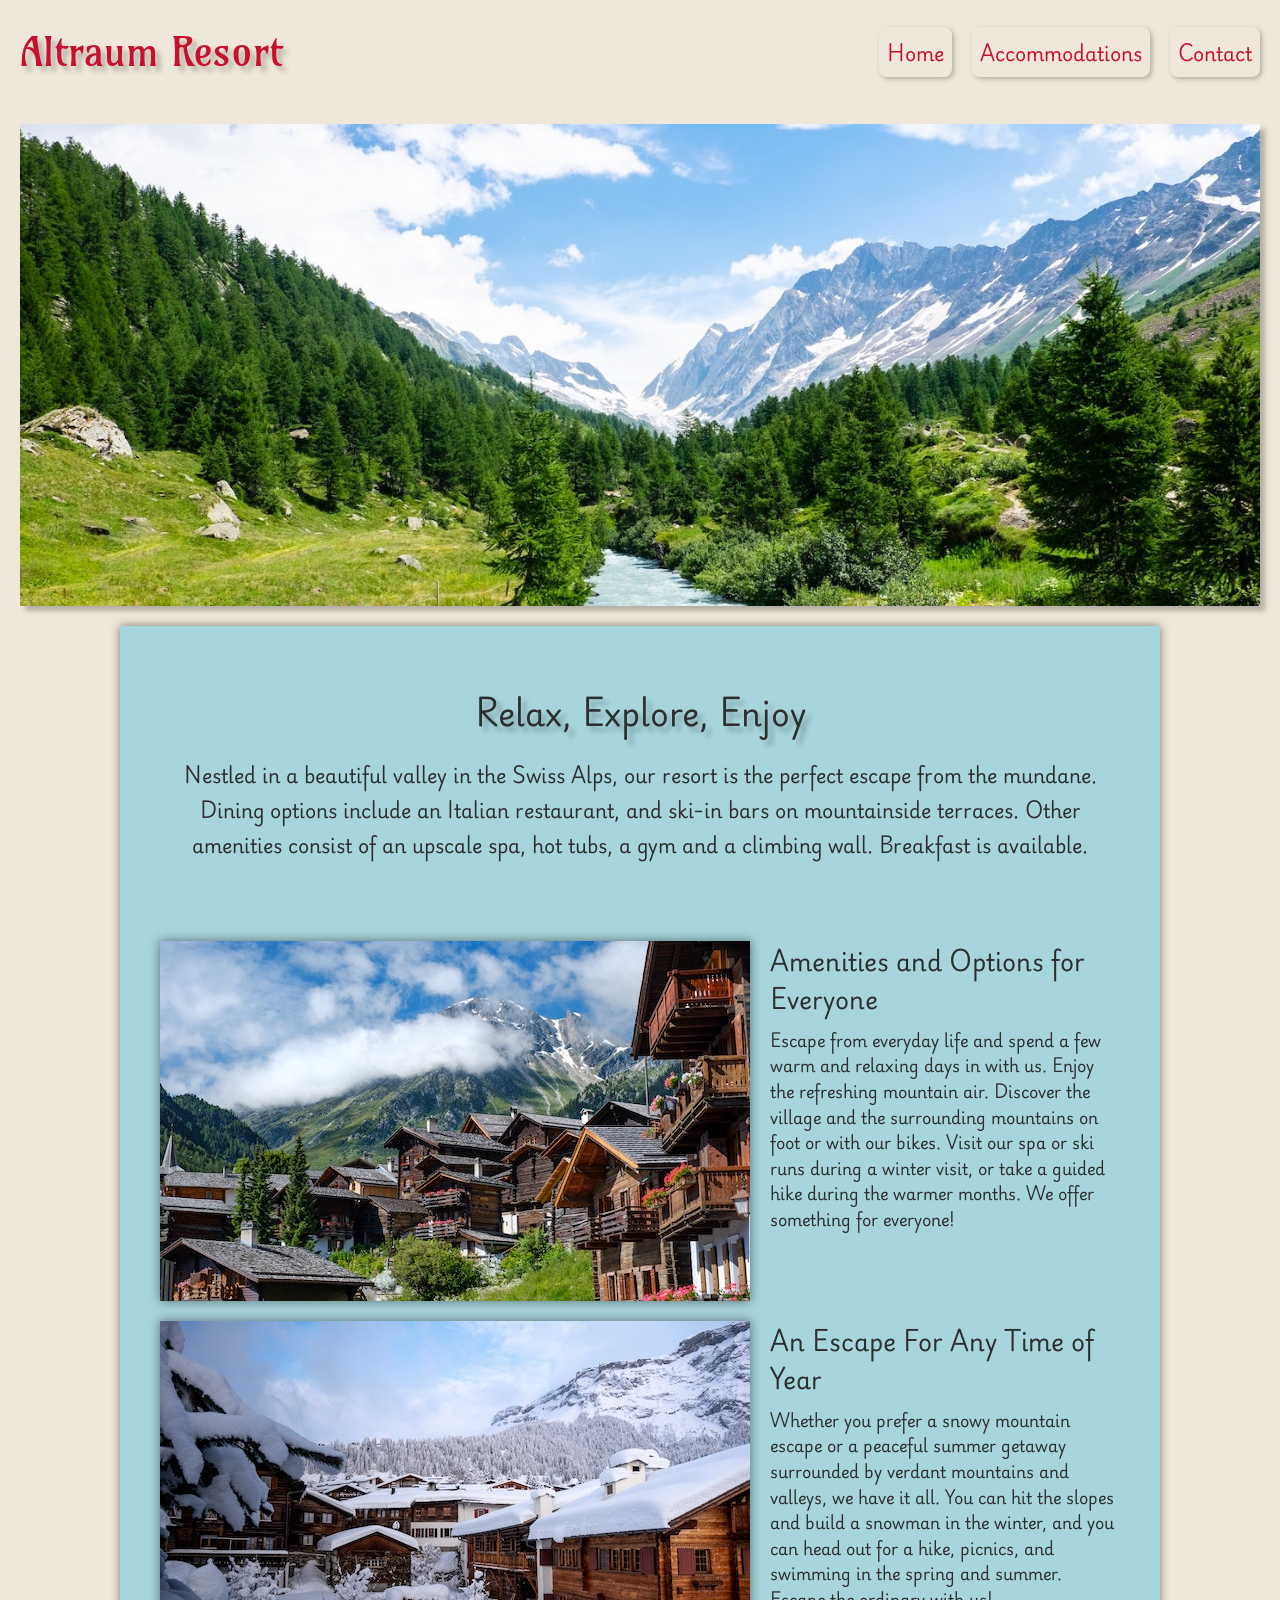
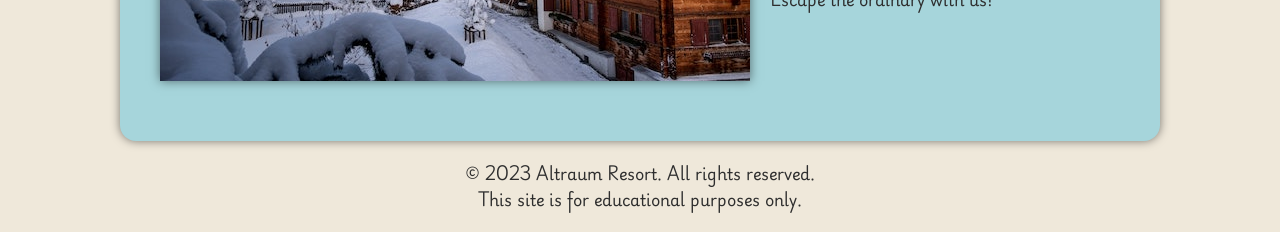
<file: index.html>
<!DOCTYPE html>
<html lang="en">

<head>
  <meta charset="UTF-8">
  <meta name="viewport" content="width=device-width, initial-scale=1.0">
  <meta name="author" content="Brandon Perryman">
  <meta name="description" content="Altraum Resort - Final Project for GIT215 using Design Option 2">
  <title>Altraum Resort</title>
  <link rel="preconnect" href="https://fonts.googleapis.com">
  <link rel="preconnect" href="https://fonts.gstatic.com" crossorigin>
  <link href="https://fonts.googleapis.com/css2?family=Amarante&family=Playwrite+DE+Grund:wght@100..400&display=swap" rel="stylesheet">
  <link rel="stylesheet" href="styles.css">
  <link rel="icon" href="favicon.ico" type="image/x-icon">
</head>

<body>
  <header>
    <div>
      <h1>Altraum Resort</h1>
      <nav>
        <ul>
          <li><a href="index.html">Home</a></li>
          <li><a href="accommodations.html">Accommodations</a></li>
          <li><a href="contact.html">Contact</a></li>
        </ul>
      </nav>
    </div>
      <div class="hero-image">
        <img src="images/swiss-valley.jpg" alt="A picturesque view of the mountains from a Swiss valley" class="hero-img">
      </div>
  </header>

  <main>


    <section class="intro">
      <h2>Relax, Explore, Enjoy</h2>
      <p>Nestled in a beautiful valley in the Swiss Alps, our resort is the perfect escape from the mundane. Dining options include an Italian restaurant, and ski-in bars on mountainside terraces. Other amenities consist of an upscale spa, hot tubs, a gym and a climbing wall. Breakfast is available.
      </p>
    </section>

    <section class="features">
      <div class="feature">
        <div class="feature-image">
          <img src="images/swiss-chalet.jpg" alt="A picture of the mountains behind the resort, showing the chalets during the summer." class="feature-img">
        </div>
        <div class="feature-text">
          <h3>Amenities and Options for Everyone</h3>
          <p>Escape from everyday life and spend a few warm and relaxing days in with us. Enjoy the refreshing mountain air. Discover the village and the surrounding mountains on foot or with our bikes. Visit our spa or ski runs during a winter visit, or take a guided hike during the warmer months. We offer something for everyone!</p>
        </div>
      </div>
      <div class="feature">
        <div class="feature-image">
          <img src="images/snowy-chalet.jpg" alt="An image of the resort with snow covering the chalets and mountains during the winter." class="feature-img">
        </div>
        <div class="feature-text">
          <h3>An Escape For Any Time of Year</h3>
          <p>Whether you prefer a snowy mountain escape or a peaceful summer getaway surrounded by verdant mountains and valleys, we have it all. You can hit the slopes and build a snowman in the winter, and you can head out for a hike, picnics, and swimming in the spring and summer. Escape the ordinary with us!
          </p>
        </div>
      </div>
    </section>
  </main>

  <footer>
    <div class="footer-container">
      <p>&copy; 2023 Altraum Resort. All rights reserved.</p>
      <p>This site is for educational purposes only.</p>
    </div>
  </footer>
</body>

</html>
</file>
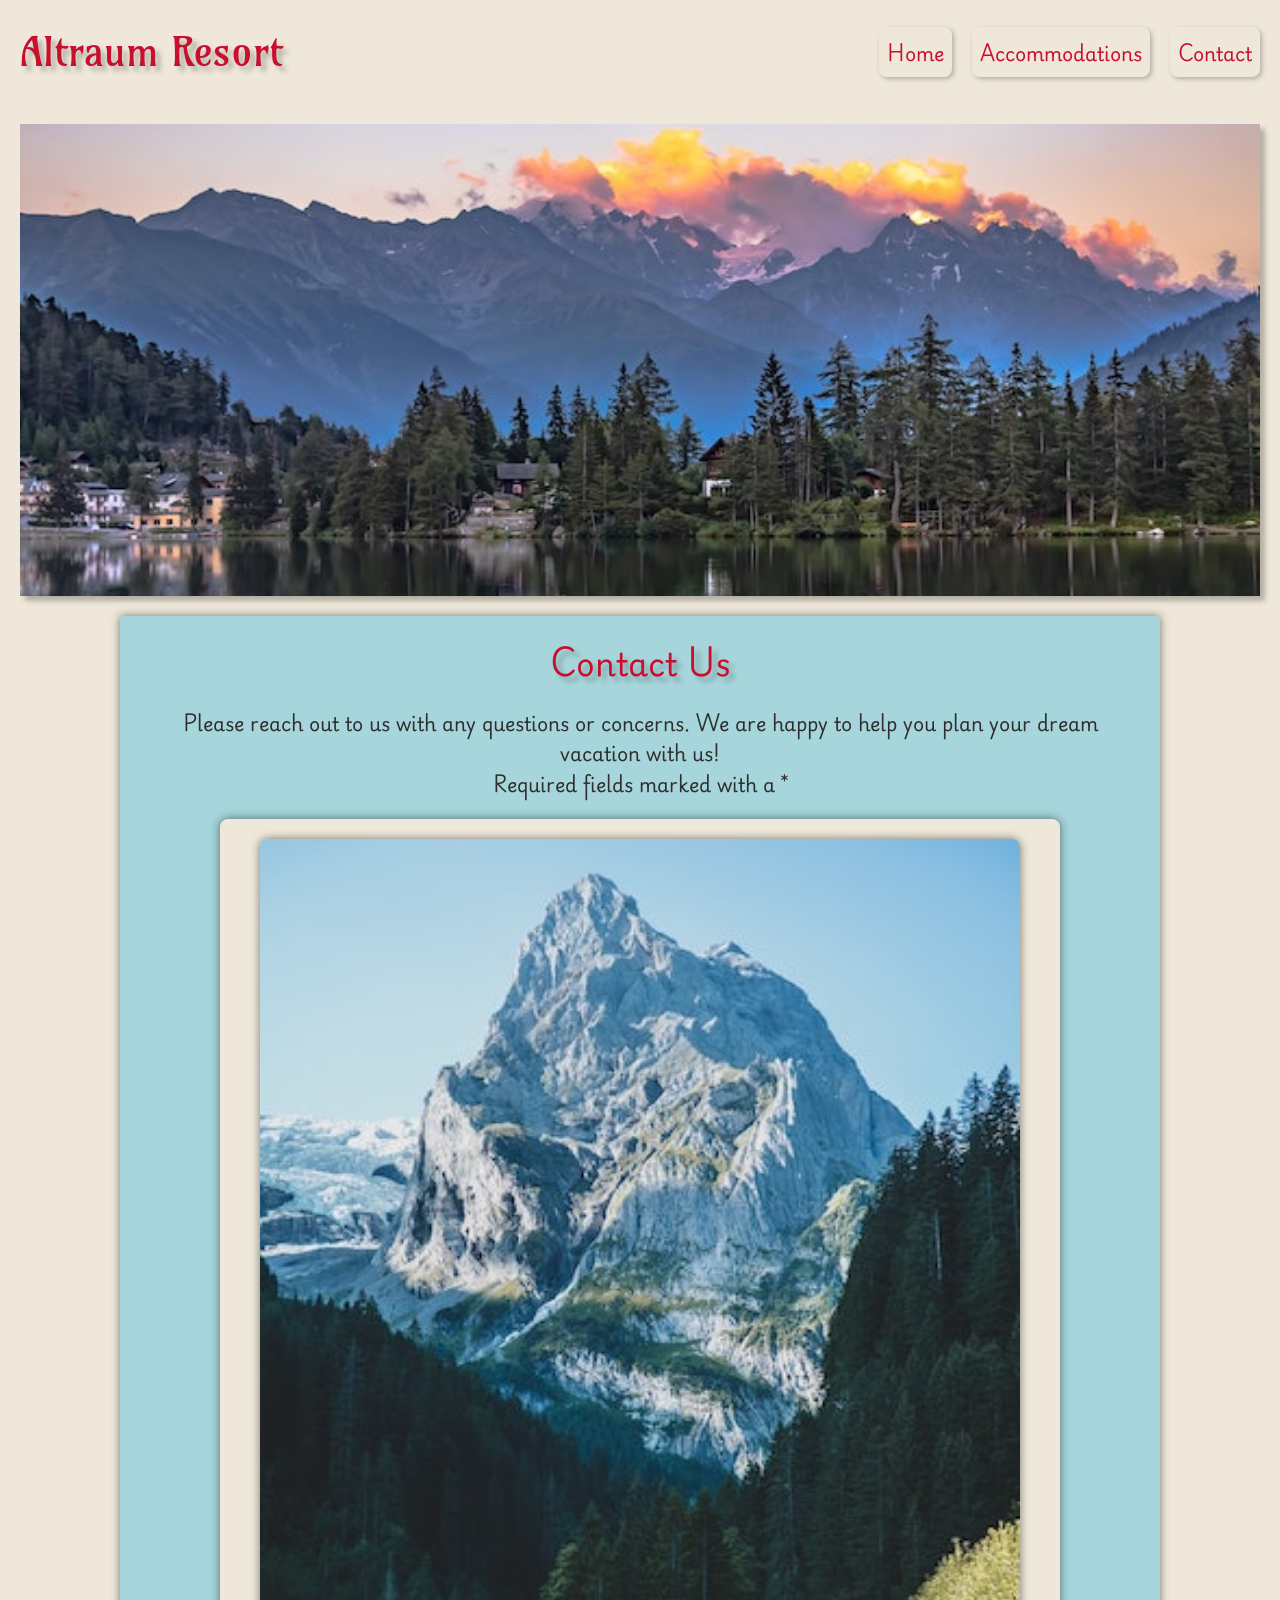
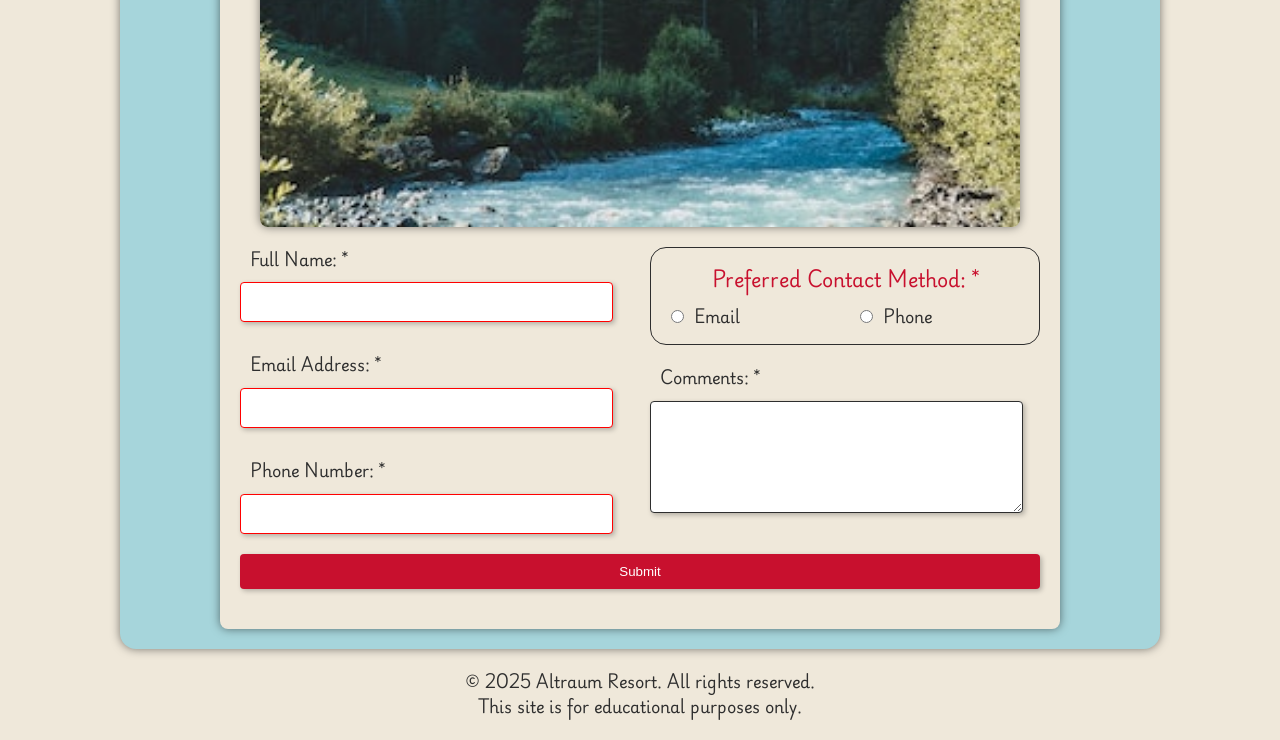
<file: contact.html>
<!DOCTYPE html>
<html lang="en">

<head>
  <meta charset="UTF-8">
  <meta name="viewport" content="width=device-width, initial-scale=1.0">
  <meta name="author" content="Brandon Perryman">
  <meta name="description" content="Altraum Resort - Contact page for inquiries and reservations.">
  <title>Altram Resort | Contact</title>
  <link rel="preconnect" href="https://fonts.googleapis.com">
  <link rel="preconnect" href="https://fonts.gstatic.com" crossorigin>
  <link href="https://fonts.googleapis.com/css2?family=Amarante&family=Playwrite+DE+Grund:wght@100..400&display=swap"
    rel="stylesheet">
  <link rel="stylesheet" href="styles.css">
  <link rel="icon" href="favicon.ico" type="image/x-icon">
</head>

<body>
  <header>
    <div>
      <h1>Altraum Resort</h1>
      <nav>
        <ul>
          <li><a href="index.html">Home</a></li>
          <li><a href="accommodations.html">Accommodations</a></li>
          <li><a href="contact.html">Contact</a></li>
        </ul>
      </nav>
    </div>
    <div class="hero-image">
        <img src="images/swiss-sunset.jpg" alt="A breathtaking view of a sunset over the Swiss mountains"
          class="hero-img">
    </div>
  </header>

  <main>
    <section class="contact-us">
      <h2>Contact Us</h2>
      <p>Please reach out to us with any questions or concerns. We are happy to help you plan your dream vacation with
        us!<br>Required fields marked with a *</p>
    </section>

    <section class="contact-form">
      <img src="images/swiss-peak.jpg" alt="A stunning view of a Swiss mountain peak" class="contact-img">
      <form action="https://wp.zybooks.com/form-viewer.php" method="post">
        <div class="form-sections">
          <div class="form-left">
            <div class="form-group">
              <label for="name">Full Name: *</label>
              <input type="text" id="name" name="name" required>
            </div>
            <div class="form-group">
              <label for="email">Email Address: *</label>
              <input type="email" id="email" name="email" required>
            </div>
            <div class="form-group">
              <label for="phone">Phone Number: *</label>
              <input type="tel" id="phone" name="phone" required>
            </div>
          </div>
          <div class="form-right">
            <div class="radio-group">
              <h3>Preferred Contact Method: *</h3>
              <div class="radio-options">
                  <div>
                  <input type="radio" id="contact-email" name="contact-method" value="email" required>
                  <label for="contact-email">Email</label>
                  </div>
                  <div>
                  <input type="radio" id="contact-phone" name="contact-method" value="phone" required>
                  <label for="contact-phone">Phone</label>
                  </div>
              </div>
            </div>
            <div class="form-group">
              <label for="comments">Comments: *</label>
              <textarea id="comments" name="comments" rows="5" required></textarea>
            </div>
          </div>
        </div>
        <div class="form-group">
          <button type="submit" class="submit-btn">Submit</button>
        </div>
      </form>
    </section>
  </main>

  <footer>
    <p>&copy; 2025 Altraum Resort. All rights reserved.<br>
      This site is for educational purposes only.</p>
  </footer>
</body>

</html>
</file>
<file: styles.css>
/* OBFUSCATED BY CSSOBFUSCATOR.COM at 2025/05/03 07:31:59 */
body,html{margin-left:0;}body,html{margin-bottom:0;}html,body{margin-right:0;}body,html{margin-top:0;}html,body{padding-left:0;}html,body{padding-bottom:0;}html,body{padding-right:0;}html,body{padding-top:0;}nav a:hover{background-color:var(--secondary-color);}html{border-left-width:0;}html{border-bottom-width:0;}html{border-right-width:0;}html{border-top-width:0;}html{border-left-style:none;}html{border-bottom-style:none;}html{border-right-style:none;}html{border-top-style:none;}html{border-left-color:currentColor;}html{border-bottom-color:currentColor;}html{border-right-color:currentColor;}html{border-top-color:currentColor;}html{border-image:none;}html{font-size:100%;}html{font:inherit;}html,body{vertical-align:baseline;}body{border-left-width:0;}body{border-bottom-width:0;}.intro h2{font-size:2rem;}.intro h2{margin-bottom:15pt;}body{border-right-width:0;}body{border-top-width:0;}body{border-left-style:none;}body{border-bottom-style:none;}body{border-right-style:none;}body{border-top-style:none;}body{border-left-color:currentColor;}body{border-bottom-color:currentColor;}body{border-right-color:currentColor;}.intro h2{font-weight:bold;}body{border-top-color:currentColor;}.intro h2,[class~=intro] p{color:var(--header-color);}body{border-image:none;}body{font-size:100%;}body{font:inherit;}div,span{margin-left:0;}span,div{margin-bottom:0;}span,div{margin-right:0;}:root{--primary-color:#c8102e;}span,div{margin-top:0;}.intro h2{text-shadow:var(--title-shadow);}div,span{padding-left:0;}span,div{padding-bottom:0;}div,span{padding-right:0;}div,span{padding-top:0;}:root{--secondary-color:#a6d5db;}:root{--background-color:#efe8da;}div{border-left-width:0;}div{border-bottom-width:0;}div{border-right-width:0;}div{border-top-width:0;}blockquote:before{content:"";}div{border-left-style:none;}div{border-bottom-style:none;}div{border-right-style:none;}div{border-top-style:none;}div{border-left-color:currentColor;}div{border-bottom-color:currentColor;}div{border-right-color:currentColor;}div{border-top-color:currentColor;}div{border-image:none;}div{font-size:100%;}div{font:inherit;}span,div{vertical-align:baseline;}[class~=intro] p{font-size:1.2rem;}blockquote:before{content:none;}span{border-left-width:0;}span{border-bottom-width:0;}span{border-right-width:0;}span{border-top-width:0;}span{border-left-style:none;}span{border-bottom-style:none;}span{border-right-style:none;}span{border-top-style:none;}span{border-left-color:currentColor;}span{border-bottom-color:currentColor;}[class~=intro] p{line-height:1.8;}[class~=feature] img{display:flex;}span{border-right-color:currentColor;}span{border-top-color:currentColor;}span{border-image:none;}blockquote:after{content:"";}span{font-size:100%;}span{font:inherit;}:root{--text-color:#2e2e2e;}applet,object{margin-left:0;}object,applet{margin-bottom:0;}object,applet{margin-right:0;}applet,object{margin-top:0;}applet,object{padding-left:0;}object,applet{padding-bottom:0;}object,applet{padding-right:0;}object,applet{padding-top:0;}[class~=feature] img{height:auto;}applet{border-left-width:0;}applet{border-bottom-width:0;}applet{border-right-width:0;}applet{border-top-width:0;}[class~=feature] img{box-shadow:var(--image-shadow);}:root{--title-font:"Amarante",Arial,sans-serif;}applet{border-left-style:none;}applet{border-bottom-style:none;}applet{border-right-style:none;}.feature-text h3{display:block;}applet{border-top-style:none;}applet{border-left-color:currentColor;}applet{border-bottom-color:currentColor;}applet{border-right-color:currentColor;}applet{border-top-color:currentColor;}applet{border-image:none;}applet{font-size:100%;}applet{font:inherit;}object,applet{vertical-align:baseline;}object{border-left-width:0;}object{border-bottom-width:0;}object{border-right-width:0;}object{border-top-width:0;}object{border-left-style:none;}blockquote:after{content:none;}object{border-bottom-style:none;}object{border-right-style:none;}.feature-text h3{font-size:1.5rem;}object{border-top-style:none;}object{border-left-color:currentColor;}object{border-bottom-color:currentColor;}.feature-text h3{margin-bottom:.625pc;}object{border-right-color:currentColor;}object{border-top-color:currentColor;}object{border-image:none;}object{font-size:100%;}object{font:inherit;}.feature-text h3{font-weight:bold;}:root{--body-font:"Playwrite DE Grund",Arial,sans-serif;}h1,iframe{margin-left:0;}iframe,h1{margin-bottom:0;}:root{--title-shadow:.3125pc .052083333in 5px rgba(0,0,0,.25);}iframe,h1{margin-right:0;}h1,iframe{margin-top:0;}h1,iframe{padding-left:0;}iframe,h1{padding-bottom:0;}h1,iframe{padding-right:0;}iframe,h1{padding-top:0;}iframe{border-left-width:0;}iframe{border-bottom-width:0;}q:before{content:"";}iframe{border-right-width:0;}q:before{content:none;}q:after{content:"";}iframe{border-top-width:0;}iframe{border-left-style:none;}iframe{border-bottom-style:none;}:root{--button-shadow:2px 1.5pt .052083333in rgba(0,0,0,.25);}iframe{border-right-style:none;}iframe{border-top-style:none;}iframe{border-left-color:currentColor;}iframe{border-bottom-color:currentColor;}iframe{border-right-color:currentColor;}iframe{border-top-color:currentColor;}:root{--hover-shadow:0 0 .125pc rgba(0,0,0,.5);}iframe{border-image:none;}iframe{font-size:100%;}iframe{font:inherit;}h1,iframe{vertical-align:baseline;}[class~=contact-form] input[type="radio"]{width:auto;}q:after{content:none;}[class~=feature-text] p{font-size:1rem;}[class~=feature-text] p{color:var(--text-color);}h1{border-left-width:0;}:root{--image-shadow:0 0 .104166667in rgba(0,0,0,.5);}h1{border-bottom-width:0;}h1{border-right-width:0;}h1{border-top-width:0;}[class~=feature-text] p{line-height:1.6;}h1{border-left-style:none;}h1{border-bottom-style:none;}h1{border-right-style:none;}[class~=form-group] label{margin-left:.625pc;}h1{border-top-style:none;}header > div{display:flex;}h1{border-left-color:currentColor;}h1{border-bottom-color:currentColor;}h1{border-right-color:currentColor;}h1{border-top-color:currentColor;}h1{border-image:none;}h1{font-size:100%;}.hero-img{width:100%;}h1{font:inherit;}h3,h2{margin-left:0;}h3,h2{margin-bottom:0;}[class~=form-group] label{margin-bottom:10px;}h3,h2{margin-right:0;}h3,h2{margin-top:0;}h3,h2{padding-left:0;}h3,h2{padding-bottom:0;}h3,h2{padding-right:0;}[class~=form-group] label{margin-right:.625pc;}h3,h2{padding-top:0;}h2{border-left-width:0;}h2{border-bottom-width:0;}h2{border-right-width:0;}h2{border-top-width:0;}h2{border-left-style:none;}h2{border-bottom-style:none;}h2{border-right-style:none;}[class~=form-group] label{margin-top:10px;}h2{border-top-style:none;}h2{border-left-color:currentColor;}h2{border-bottom-color:currentColor;}h2{border-right-color:currentColor;}h2{border-top-color:currentColor;}h2{border-image:none;}h2{font-size:100%;}h2{font:inherit;}h2,h3{vertical-align:baseline;}[class~=form-group] label{font-size:1rem;}header > div{justify-content:space-between;}h3{border-left-width:0;}h3{border-bottom-width:0;}h3{border-right-width:0;}h3{border-top-width:0;}h3{border-left-style:none;}h3{border-bottom-style:none;}h3{border-right-style:none;}nav a:hover{transition:background-color .5s ease;}h3{border-top-style:none;}h3{border-left-color:currentColor;}h3{border-bottom-color:currentColor;}h3{border-right-color:currentColor;}h3{border-top-color:currentColor;}h3{border-image:none;}.hero-img{height:auto;}h3{font-size:100%;}[class~=form-group] label{color:var(--text-color);}[class~=form-group] input{padding-left:7.5pt;}h3{font:inherit;}.hero-img{max-width:100%;}.hero-img{display:block;}h4,h5{margin-left:0;}[class~=form-group] input{padding-bottom:7.5pt;}h4,h6,h5,.hero-img{margin-bottom:0;}h5,h4{margin-right:0;}h4,h5{margin-top:0;}h5,h4{padding-left:0;}h5,h4{padding-bottom:0;}h4,h5{padding-right:0;}[class~=form-group] input{padding-right:7.5pt;}.hero-img{margin-left:auto;}h5,h4{padding-top:0;}h4{border-left-width:0;}h4{border-bottom-width:0;}h4{border-right-width:0;}h4{border-top-width:0;}h4{border-left-style:none;}h4{border-bottom-style:none;}h4{border-right-style:none;}h4{border-top-style:none;}[class~=form-group] input{padding-top:7.5pt;}h4{border-left-color:currentColor;}h4{border-bottom-color:currentColor;}h4{border-right-color:currentColor;}[class~=form-group] input{border-left-width:.75pt;}h4{border-top-color:currentColor;}h4{border-image:none;}nav a:hover{box-shadow:var(--hover-shadow);}h4{font-size:100%;}h4{font:inherit;}header > div{align-items:center;}h5,h4{vertical-align:baseline;}.hero-img{margin-right:auto;}[class~=form-group] input{border-bottom-width:.75pt;}h5{border-left-width:0;}h5{border-bottom-width:0;}h5{border-right-width:0;}[class~=contact-form] input[type="radio"]{margin-right:5px;}h5{border-top-width:0;}h5{border-left-style:none;}[class~=form-group] input{border-right-width:.75pt;}h5{border-bottom-style:none;}h5{border-right-style:none;}h5{border-top-style:none;}[class~=contact-form] input[type="radio"]{box-shadow:none;}h5{border-left-color:currentColor;}h5{border-bottom-color:currentColor;}h5{border-right-color:currentColor;}h5{border-top-color:currentColor;}h5{border-image:none;}h5{font-size:100%;}.hero-img,p,h6,blockquote{margin-top:0;}h5{font:inherit;}[class~=form-group] input{border-top-width:.75pt;}h6,p{margin-left:0;}.hero-img{box-shadow:var(--title-shadow);}h6,p{margin-right:0;}p,h6{padding-left:0;}h6,p{padding-bottom:0;}[class~=form-group] input{border-left-style:solid;}p,h6{padding-right:0;}h6,p{padding-top:0;}h6{border-left-width:0;}h6{border-bottom-width:0;}h6{border-right-width:0;}h6{border-top-width:0;}h6{border-left-style:none;}h6{border-bottom-style:none;}h6{border-right-style:none;}h6{border-top-style:none;}h6{border-left-color:currentColor;}[class~=intro]{text-align:center;}h6{border-bottom-color:currentColor;}h6{border-right-color:currentColor;}h6{border-top-color:currentColor;}h6{border-image:none;}h6{font-size:100%;}h6{font:inherit;}h6,p{vertical-align:baseline;}blockquote,p{margin-bottom:0;}header > div,[class~=intro]{padding-left:.208333333in;}[class~=form-group] input{border-bottom-style:solid;}p{border-left-width:0;}[class~=form-group] input{border-right-style:solid;}p{border-bottom-width:0;}p{border-right-width:0;}p{border-top-width:0;}p{border-left-style:none;}p{border-bottom-style:none;}p{border-right-style:none;}p{border-top-style:none;}p{border-left-color:currentColor;}[class~=form-group] input{border-top-style:solid;}p{border-bottom-color:currentColor;}p{border-right-color:currentColor;}p{border-top-color:currentColor;}[class~=form-group] input{border-left-color:var(--text-color);}p{border-image:none;}p{font-size:100%;}p{font:inherit;}pre,blockquote{margin-left:0;}pre,blockquote{margin-right:0;}pre,blockquote{padding-left:0;}pre,blockquote{padding-bottom:0;}blockquote,pre{padding-right:0;}pre,blockquote{padding-top:0;}blockquote{border-left-width:0;}blockquote{border-bottom-width:0;}blockquote{border-right-width:0;}blockquote{border-top-width:0;}[class~=form-group] input{border-bottom-color:var(--text-color);}blockquote{border-left-style:none;}blockquote{border-bottom-style:none;}blockquote{border-right-style:none;}[class~=form-group] input{border-right-color:var(--text-color);}blockquote{border-top-style:none;}blockquote{border-left-color:currentColor;}blockquote{border-bottom-color:currentColor;}blockquote{border-right-color:currentColor;}blockquote{border-top-color:currentColor;}blockquote{border-image:none;}blockquote{font-size:100%;}blockquote{font:inherit;}[class~=intro]{padding-bottom:.416666667in;}pre,blockquote{vertical-align:baseline;}pre,a{margin-bottom:0;}header > div,[class~=intro]{padding-right:20px;}[class~=intro]{padding-top:.416666667in;}pre,a{margin-top:0;}header > div{padding-bottom:.208333333in;}pre{border-left-width:0;}[class~=form-group] input{border-top-color:var(--text-color);}pre{border-bottom-width:0;}pre{border-right-width:0;}pre{border-top-width:0;}pre{border-left-style:none;}[class~=form-group] input{border-image:none;}pre{border-bottom-style:none;}pre{border-right-style:none;}[class~=form-group] input{border-radius:.3125pc;}pre{border-top-style:none;}pre{border-left-color:currentColor;}pre{border-bottom-color:currentColor;}pre{border-right-color:currentColor;}pre{border-top-color:currentColor;}pre{border-image:none;}pre{font-size:100%;}pre{font:inherit;}a,abbr{margin-left:0;}[class~=form-group] input{font-size:1rem;}abbr,a{margin-right:0;}a,abbr{padding-left:0;}a,abbr{padding-bottom:0;}abbr,a{padding-right:0;}[class~=form-group] input{color:var(--text-color);}a,abbr{padding-top:0;}a{border-left-width:0;}a{border-bottom-width:0;}a{border-right-width:0;}[class~=features],.contact-form .form-group div{display:flex;}a{border-top-width:0;}a{border-left-style:none;}a{border-bottom-style:none;}a{border-right-style:none;}a{border-top-style:none;}a{border-left-color:currentColor;}a{border-bottom-color:currentColor;}a{border-right-color:currentColor;}a{border-top-color:currentColor;}a{border-image:none;}a{font-size:100%;}a{font:inherit;}abbr,a{vertical-align:baseline;}acronym,abbr{margin-bottom:0;}acronym,abbr{margin-top:0;}[class~=form-group] textarea{padding-left:7.5pt;}[class~=features]{flex-direction:column;}abbr{border-left-width:0;}abbr{border-bottom-width:0;}abbr{border-right-width:0;}abbr{border-top-width:0;}[class~=features]{grid-template-columns:1fr 1fr;}abbr{border-left-style:none;}abbr{border-bottom-style:none;}abbr{border-right-style:none;}abbr{border-top-style:none;}abbr{border-left-color:currentColor;}abbr{border-bottom-color:currentColor;}abbr{border-right-color:currentColor;}abbr{border-top-color:currentColor;}[class~=features]{gap:1.25pc;}header > div{padding-top:.208333333in;}abbr{border-image:none;}[class~=form-group] textarea{padding-bottom:7.5pt;}abbr{font-size:100%;}[class~=form-group] textarea{padding-right:7.5pt;}abbr{font:inherit;}address,acronym{margin-left:0;}acronym,address{margin-right:0;}header > div{background-color:var(--background-color);}address,acronym{padding-left:0;}acronym,address{padding-bottom:0;}address,acronym{padding-right:0;}acronym,address{padding-top:0;}acronym{border-left-width:0;}acronym{border-bottom-width:0;}acronym{border-right-width:0;}acronym{border-top-width:0;}acronym{border-left-style:none;}acronym{border-bottom-style:none;}acronym{border-right-style:none;}acronym{border-top-style:none;}[class~=features]{padding-left:1.25pc;}acronym{border-left-color:currentColor;}acronym{border-bottom-color:currentColor;}[class~=form-group] textarea{padding-top:7.5pt;}acronym{border-right-color:currentColor;}acronym{border-top-color:currentColor;}acronym{border-image:none;}[class~=form-group] textarea{border-left-width:.75pt;}[class~=features]{padding-bottom:30pt;}acronym{font-size:100%;}acronym{font:inherit;}acronym,address{vertical-align:baseline;}address,big{margin-bottom:0;}header h1{font-family:var(--title-font);}address,big{margin-top:0;}address{border-left-width:0;}address{border-bottom-width:0;}address{border-right-width:0;}address{border-top-width:0;}address{border-left-style:none;}address{border-bottom-style:none;}[class~=form-group] textarea{border-bottom-width:.75pt;}address{border-right-style:none;}address{border-top-style:none;}address{border-left-color:currentColor;}address{border-bottom-color:currentColor;}header h1{font-size:2.5rem;}address{border-right-color:currentColor;}address{border-top-color:currentColor;}address{border-image:none;}address{font-size:100%;}address{font:inherit;}code,cite,header h1,big{margin-left:0;}header h1{color:var(--primary-color);}big,code,header h1,cite{margin-right:0;}[class~=form-group] textarea{border-right-width:.75pt;}[class~=form-group] textarea{border-top-width:.75pt;}[class~=form-group] textarea{border-left-style:solid;}big,cite{padding-left:0;}cite,big{padding-bottom:0;}cite,big{padding-right:0;}cite,big{padding-top:0;}big{border-left-width:0;}big{border-bottom-width:0;}big{border-right-width:0;}big{border-top-width:0;}[class~=form-group] textarea{border-bottom-style:solid;}big{border-left-style:none;}big{border-bottom-style:none;}big{border-right-style:none;}big{border-top-style:none;}big{border-left-color:currentColor;}big{border-bottom-color:currentColor;}del,header h1,code,cite{margin-bottom:0;}big{border-right-color:currentColor;}big{border-top-color:currentColor;}big{border-image:none;}big{font-size:100%;}big{font:inherit;}cite,big{vertical-align:baseline;}cite,code{margin-top:0;}[class~=form-group] textarea{border-right-style:solid;}[class~=features]{padding-right:1.25pc;}cite{border-left-width:0;}[class~=form-group] textarea{border-top-style:solid;}cite{border-bottom-width:0;}cite{border-right-width:0;}cite{border-top-width:0;}cite{border-left-style:none;}cite{border-bottom-style:none;}cite{border-right-style:none;}cite{border-top-style:none;}cite{border-left-color:currentColor;}cite{border-bottom-color:currentColor;}cite{border-right-color:currentColor;}cite{border-top-color:currentColor;}[class~=form-group] textarea{border-left-color:var(--text-color);}cite{border-image:none;}cite{font-size:100%;}cite{font:inherit;}[class~=form-group] textarea{border-bottom-color:var(--text-color);}del,code{padding-left:0;}code,del{padding-bottom:0;}code,del{padding-right:0;}[class~=form-group] textarea{border-right-color:var(--text-color);}code,del{padding-top:0;}code{border-left-width:0;}code{border-bottom-width:0;}code{border-right-width:0;}code{border-top-width:0;}code{border-left-style:none;}code{border-bottom-style:none;}code{border-right-style:none;}code{border-top-style:none;}code{border-left-color:currentColor;}code{border-bottom-color:currentColor;}code{border-right-color:currentColor;}.contact-form .form-group:last-of-type{display:flex;}code{border-top-color:currentColor;}code{border-image:none;}code{font-size:100%;}code{font:inherit;}code,del{vertical-align:baseline;}del,dfn{margin-left:0;}dfn,del{margin-right:0;}del,header h1,dfn,em{margin-top:0;}[class~=form-group] textarea{border-top-color:var(--text-color);}del{border-left-width:0;}del{border-bottom-width:0;}del{border-right-width:0;}del{border-top-width:0;}del{border-left-style:none;}del{border-bottom-style:none;}del{border-right-style:none;}del{border-top-style:none;}del{border-left-color:currentColor;}del{border-bottom-color:currentColor;}del{border-right-color:currentColor;}del{border-top-color:currentColor;}del,[class~=form-group] textarea{border-image:none;}del{font-size:100%;}del{font:inherit;}dfn,em{margin-bottom:0;}em,dfn{padding-left:0;}em,dfn{padding-bottom:0;}[class~=form-group] textarea{border-radius:.3125pc;}[class~=features]{padding-top:30pt;}.feature{width:100%;}em,dfn{padding-right:0;}dfn,em{padding-top:0;}dfn{border-left-width:0;}dfn{border-bottom-width:0;}dfn{border-right-width:0;}dfn{border-top-width:0;}dfn{border-left-style:none;}dfn{border-bottom-style:none;}dfn{border-right-style:none;}dfn{border-top-style:none;}dfn{border-left-color:currentColor;}dfn{border-bottom-color:currentColor;}dfn{border-right-color:currentColor;}dfn{border-top-color:currentColor;}dfn{border-image:none;}dfn{font-size:100%;}dfn{font:inherit;}em,dfn{vertical-align:baseline;}em,img{margin-left:0;}em,img{margin-right:0;}.feature,[class~=form-group]{display:flex;}[class~=form-group] textarea{font-size:1rem;}[class~=form-group] textarea{color:var(--text-color);}em{border-left-width:0;}.feature{gap:.208333333in;}[class~=contact-form] input{width:90%;}em{border-bottom-width:0;}em{border-right-width:0;}em{border-top-width:0;}em{border-left-style:none;}em{border-bottom-style:none;}em{border-right-style:none;}em{border-top-style:none;}em{border-left-color:currentColor;}em{border-bottom-color:currentColor;}em{border-right-color:currentColor;}em{border-top-color:currentColor;}em{border-image:none;}em{font-size:100%;}em{font:inherit;}img,ins{margin-bottom:0;}ins,img{margin-top:0;}ins,img{padding-left:0;}img,ins{padding-bottom:0;}ins,img{padding-right:0;}img,ins{padding-top:0;}img{border-left-width:0;}img{border-bottom-width:0;}img{border-right-width:0;}img{border-top-width:0;}[class~=contact-form] input{padding-left:.104166667in;}img{border-left-style:none;}img{border-bottom-style:none;}img{border-right-style:none;}img{border-top-style:none;}img{border-left-color:currentColor;}img{border-bottom-color:currentColor;}img{border-right-color:currentColor;}img{border-top-color:currentColor;}img{border-image:none;}img{font-size:100%;}img{font:inherit;}img,ins{vertical-align:baseline;}kbd,ins{margin-left:0;}kbd,ins{margin-right:0;}[class~=contact-form] input{padding-bottom:.104166667in;}[class~=contact-form] input{padding-right:.104166667in;}[class~=form-group]{flex-direction:column;}[class~=contact-form] input{padding-top:.104166667in;}ins{border-left-width:0;}ins{border-bottom-width:0;}ins{border-right-width:0;}ins{border-top-width:0;}ins{border-left-style:none;}[class~=contact-form] input{font-size:1rem;}ins{border-bottom-style:none;}ins{border-right-style:none;}[class~=contact-form] input{border-left-width:.75pt;}ins{border-top-style:none;}ins{border-left-color:currentColor;}ins{border-bottom-color:currentColor;}ins{border-right-color:currentColor;}ins{border-top-color:currentColor;}ins{border-image:none;}ins{font-size:100%;}header h1{text-shadow:var(--title-shadow);}ins{font:inherit;}q,kbd{margin-bottom:0;}[class~=contact-form] input{border-bottom-width:.75pt;}q,kbd{margin-top:0;}q,kbd{padding-left:0;}kbd,q{padding-bottom:0;}kbd,q{padding-right:0;}q,kbd{padding-top:0;}kbd{border-left-width:0;}kbd{border-bottom-width:0;}kbd{border-right-width:0;}.contact-form .form-group div{align-items:center;}kbd{border-top-width:0;}kbd{border-left-style:none;}kbd{border-bottom-style:none;}kbd{border-right-style:none;}kbd{border-top-style:none;}kbd{border-left-color:currentColor;}kbd{border-bottom-color:currentColor;}kbd{border-right-color:currentColor;}kbd{border-top-color:currentColor;}kbd{border-image:none;}kbd{font-size:100%;}kbd{font:inherit;}kbd,q{vertical-align:baseline;}[class~=contact-form] input{border-right-width:.75pt;}q,s{margin-left:0;}s,q{margin-right:0;}[class~=form-group]{gap:5px;}q{border-left-width:0;}q{border-bottom-width:0;}q{border-right-width:0;}q{border-top-width:0;}q{border-left-style:none;}q{border-bottom-style:none;}[class~=contact-form] input{border-top-width:.75pt;}q{border-right-style:none;}q{border-top-style:none;}q{border-left-color:currentColor;}q{border-bottom-color:currentColor;}q{border-right-color:currentColor;}q{border-top-color:currentColor;}[class~=form-group]{margin-bottom:15px;}q{border-image:none;}q{font-size:100%;}q{font:inherit;}[class~=contact-form] input{border-left-style:solid;}s,samp{margin-bottom:0;}samp,s{margin-top:0;}s,samp{padding-left:0;}samp,s{padding-bottom:0;}samp,s{padding-right:0;}samp,s{padding-top:0;}s{border-left-width:0;}s{border-bottom-width:0;}s{border-right-width:0;}s{border-top-width:0;}s{border-left-style:none;}s{border-bottom-style:none;}nav ul{display:flex;}s{border-right-style:none;}s{border-top-style:none;}s{border-left-color:currentColor;}nav ul{flex-direction:row;}s{border-bottom-color:currentColor;}.contact-form .form-group div{gap:.625pc;}[class~=contact-form] input{border-bottom-style:solid;}s{border-right-color:currentColor;}s{border-top-color:currentColor;}s{border-image:none;}s{font-size:100%;}s{font:inherit;}s,samp{vertical-align:baseline;}[class~=contact-form] input{border-right-style:solid;}samp,small{margin-left:0;}samp,small{margin-right:0;}samp{border-left-width:0;}samp{border-bottom-width:0;}samp{border-right-width:0;}samp{border-top-width:0;}samp{border-left-style:none;}samp{border-bottom-style:none;}samp{border-right-style:none;}samp{border-top-style:none;}samp{border-left-color:currentColor;}samp{border-bottom-color:currentColor;}nav a:hover{font-weight:bold;}samp{border-right-color:currentColor;}[class~=contact-form] input{border-top-style:solid;}samp{border-top-color:currentColor;}samp{border-image:none;}samp{font-size:100%;}[class~=contact-form] input{border-left-color:var(--text-color);}samp{font:inherit;}small,strike{margin-bottom:0;}[class~=contact-form] input{border-bottom-color:var(--text-color);}small,strike{margin-top:0;}strike,small{padding-left:0;}small,strike{padding-bottom:0;}strike,small{padding-right:0;}small,strike{padding-top:0;}small{border-left-width:0;}small{border-bottom-width:0;}small{border-right-width:0;}small{border-top-width:0;}[class~=contact-form] input{border-right-color:var(--text-color);}small{border-left-style:none;}small{border-bottom-style:none;}small{border-right-style:none;}small{border-top-style:none;}small{border-left-color:currentColor;}small{border-bottom-color:currentColor;}small{border-right-color:currentColor;}small{border-top-color:currentColor;}small{border-image:none;}small{font-size:100%;}small{font:inherit;}[class~=contact-form] input{border-top-color:var(--text-color);}strike,small{vertical-align:baseline;}strike,strong{margin-left:0;}[class~=contact-form]{max-width:800px;}strong,strike{margin-right:0;}[class~=contact-form] input{border-image:none;}[class~=contact-form] input{border-radius:.25rem;}strike{border-left-width:0;}strike{border-bottom-width:0;}strike{border-right-width:0;}strike{border-top-width:0;}strike{border-left-style:none;}strike{border-bottom-style:none;}strike{border-right-style:none;}strike{border-top-style:none;}[class~=contact-form] input{box-shadow:var(--button-shadow);}strike{border-left-color:currentColor;}strike{border-bottom-color:currentColor;}strike{border-right-color:currentColor;}strike{border-top-color:currentColor;}strike{border-image:none;}strike{font-size:100%;}[class~=contact-form] textarea{width:90%;}[class~=contact-form] textarea{padding-left:.104166667in;}strike{font:inherit;}sup,sub,[class~=contact-form],strong{margin-bottom:0;}strong,sup,[class~=contact-form],sub{margin-top:0;}[class~=contact-form] textarea{padding-bottom:.104166667in;}strong,sub{padding-left:0;}strong,sub{padding-bottom:0;}sub,strong{padding-right:0;}[class~=contact-form]{margin-left:auto;}sub,strong{padding-top:0;}strong{border-left-width:0;}strong{border-bottom-width:0;}strong{border-right-width:0;}strong{border-top-width:0;}strong{border-left-style:none;}strong{border-bottom-style:none;}strong{border-right-style:none;}strong{border-top-style:none;}strong{border-left-color:currentColor;}strong{border-bottom-color:currentColor;}strong{border-right-color:currentColor;}[class~=contact-form] textarea{padding-right:.104166667in;}strong{border-top-color:currentColor;}strong{border-image:none;}strong{font-size:100%;}[class~=contact-form] textarea{padding-top:.104166667in;}strong{font:inherit;}strong,sub{vertical-align:baseline;}tt,sub,sup,nav ul{margin-left:0;}sup,sub{margin-right:0;}[class~=contact-form]{margin-right:auto;}sub{border-left-width:0;}nav ul{justify-content:space-evenly;}sub{border-bottom-width:0;}sub{border-right-width:0;}sub{border-top-width:0;}sub{border-left-style:none;}sub{border-bottom-style:none;}sub{border-right-style:none;}nav ul{gap:.208333333in;}sub{border-top-style:none;}sub{border-left-color:currentColor;}sub{border-bottom-color:currentColor;}sub{border-right-color:currentColor;}sub{border-top-color:currentColor;}sub{border-image:none;}nav ul{list-style:none;}sub{font-size:100%;}sub{font:inherit;}[class~=contact-form]{padding-left:1.25pc;}[class~=contact-form] textarea{font-size:1rem;}[class~=contact-form] textarea{border-left-width:.75pt;}tt,sup{padding-left:0;}sup,tt{padding-bottom:0;}tt,sup{padding-right:0;}tt,sup{padding-top:0;}sup{border-left-width:0;}sup{border-bottom-width:0;}sup{border-right-width:0;}sup{border-top-width:0;}sup{border-left-style:none;}sup{border-bottom-style:none;}sup{border-right-style:none;}sup{border-top-style:none;}sup{border-left-color:currentColor;}sup{border-bottom-color:currentColor;}sup{border-right-color:currentColor;}[class~=contact-form] textarea{border-bottom-width:.75pt;}sup{border-top-color:currentColor;}sup{border-image:none;}sup{font-size:100%;}sup{font:inherit;}tt,sup{vertical-align:baseline;}[class~=contact-form] textarea{border-right-width:.75pt;}var,nav ul,tt,b{margin-bottom:0;}[class~=contact-form] textarea{border-top-width:.75pt;}var,tt{margin-right:0;}tt,var{margin-top:0;}[class~=contact-form]{padding-bottom:1.25pc;}tt{border-left-width:0;}tt{border-bottom-width:0;}[class~=contact-form] textarea{border-left-style:solid;}tt{border-right-width:0;}tt{border-top-width:0;}tt{border-left-style:none;}.contact-form .form-group:last-of-type{justify-content:flex-end;}tt{border-bottom-style:none;}tt{border-right-style:none;}tt{border-top-style:none;}tt{border-left-color:currentColor;}tt{border-bottom-color:currentColor;}tt{border-right-color:currentColor;}tt{border-top-color:currentColor;}tt{border-image:none;}tt{font-size:100%;}tt{font:inherit;}var,b{margin-left:0;}var,b{padding-left:0;}[class~=contact-form] textarea{border-bottom-style:solid;}b,var{padding-bottom:0;}b,var{padding-right:0;}b,var{padding-top:0;}var{border-left-width:0;}[class~=contact-form]{padding-right:1.25pc;}var{border-bottom-width:0;}var{border-right-width:0;}var{border-top-width:0;}var{border-left-style:none;}var{border-bottom-style:none;}var{border-right-style:none;}var{border-top-style:none;}var{border-left-color:currentColor;}var{border-bottom-color:currentColor;}var{border-right-color:currentColor;}var{border-top-color:currentColor;}var{border-image:none;}var{font-size:100%;}var{font:inherit;}var,b{vertical-align:baseline;}[class~=contact-form] textarea{border-right-style:solid;}i,b,u,nav ul{margin-right:0;}b,u{margin-top:0;}[class~=contact-form] textarea{border-top-style:solid;}[class~=contact-form]{padding-top:1.25pc;}b{border-left-width:0;}b{border-bottom-width:0;}b{border-right-width:0;}b{border-top-width:0;}b{border-left-style:none;}b{border-bottom-style:none;}[class~=contact-form] textarea{border-left-color:var(--text-color);}b{border-right-style:none;}[class~=contact-form]{background-color:var(--background-color);}b{border-top-style:none;}b{border-left-color:currentColor;}b{border-bottom-color:currentColor;}b{border-right-color:currentColor;}b{border-top-color:currentColor;}b{border-image:none;}b{font-size:100%;}.contact-form button:hover{background-color:var(--secondary-color);}[class~=contact-form] textarea{border-bottom-color:var(--text-color);}b{font:inherit;}[class~=contact-form] textarea{border-right-color:var(--text-color);}u,i{margin-left:0;}u,i{margin-bottom:0;}u,i{padding-left:0;}u,i{padding-bottom:0;}u,i{padding-right:0;}.contact-form button:hover{box-shadow:var(--hover-shadow);}u,i{padding-top:0;}u{border-left-width:0;}u{border-bottom-width:0;}u{border-right-width:0;}u{border-top-width:0;}u{border-left-style:none;}[class~=contact-form] textarea{border-top-color:var(--text-color);}u{border-bottom-style:none;}u{border-right-style:none;}u{border-top-style:none;}u{border-left-color:currentColor;}u{border-bottom-color:currentColor;}u{border-right-color:currentColor;}u{border-top-color:currentColor;}u,[class~=contact-form] textarea{border-image:none;}u{font-size:100%;}u{font:inherit;}u,i{vertical-align:baseline;}i,center,dl,nav ul{margin-top:0;}i{border-left-width:0;}i{border-bottom-width:0;}i{border-right-width:0;}i{border-top-width:0;}i{border-left-style:none;}i{border-bottom-style:none;}i{border-right-style:none;}i{border-top-style:none;}i{border-left-color:currentColor;}[class~=contact-form]{box-shadow:var(--image-shadow);}i{border-bottom-color:currentColor;}i{border-right-color:currentColor;}i{border-top-color:currentColor;}i{border-image:none;}i{font-size:100%;}i{font:inherit;}center,dl{margin-left:0;}dl,center{margin-bottom:0;}center,dl{margin-right:0;}center,dl{padding-left:0;}center,dl{padding-bottom:0;}center,dl{padding-right:0;}dl,center{padding-top:0;}center{border-left-width:0;}center{border-bottom-width:0;}center{border-right-width:0;}center{border-top-width:0;}center{border-left-style:none;}center{border-bottom-style:none;}center{border-right-style:none;}center{border-top-style:none;}center{border-left-color:currentColor;}center{border-bottom-color:currentColor;}center{border-right-color:currentColor;}center{border-top-color:currentColor;}center{border-image:none;}center{font-size:100%;}center{font:inherit;}center,dl{vertical-align:baseline;}[class~=contact-form] textarea{border-radius:.25rem;}dl{border-left-width:0;}dl{border-bottom-width:0;}dl{border-right-width:0;}dl{border-top-width:0;}[class~=contact-form] textarea{box-shadow:var(--button-shadow);}[class~=contact-form] label{display:block;}dl{border-left-style:none;}dl{border-bottom-style:none;}dl{border-right-style:none;}dl{border-top-style:none;}dl{border-left-color:currentColor;}dl{border-bottom-color:currentColor;}dl{border-right-color:currentColor;}dl{border-top-color:currentColor;}dl{border-image:none;}dl{font-size:100%;}dl{font:inherit;}dd,dt{margin-left:0;}dt,dd{margin-bottom:0;}dt,dd{margin-right:0;}dt,dd{margin-top:0;}[class~=contact-form] label{font-size:1rem;}[class~=contact-form] label{color:var(--text-color);}dd,nav ul,ol,dt{padding-left:0;}dt,dd{padding-bottom:0;}[class~=contact-form] label{margin-bottom:.3125pc;}dd,dt{padding-right:0;}dt,dd{padding-top:0;}dt{border-left-width:0;}dt{border-bottom-width:0;}dt{border-right-width:0;}dt{border-top-width:0;}dt{border-left-style:none;}dt{border-bottom-style:none;}dt{border-right-style:none;}dt{border-top-style:none;}dt{border-left-color:currentColor;}dt{border-bottom-color:currentColor;}[class~=contact-form]{border-radius:.5rem;}dt{border-right-color:currentColor;}[class~=contact-form] label{text-align:left;}dt{border-top-color:currentColor;}dt{border-image:none;}dt{font-size:100%;}dt{font:inherit;}dt,dd{vertical-align:baseline;}[class~=contact-form] input:invalid{border-left-color:red;}dd{border-left-width:0;}dd{border-bottom-width:0;}dd{border-right-width:0;}dd{border-top-width:0;}dd{border-left-style:none;}dd{border-bottom-style:none;}dd{border-right-style:none;}dd{border-top-style:none;}dd{border-left-color:currentColor;}dd{border-bottom-color:currentColor;}dd{border-right-color:currentColor;}dd{border-top-color:currentColor;}dd{border-image:none;}dd{font-size:100%;}dd{font:inherit;}ul,ol{margin-left:0;}ul,ol{margin-bottom:0;}ul,ol{margin-right:0;}ul,ol{margin-top:0;}[class~=contact-form] input:invalid{border-bottom-color:red;}ul,ol,nav ul,li{padding-bottom:0;}nav ul,li,ul,ol{padding-right:0;}ol,ul{padding-top:0;}ol{border-left-width:0;}ol{border-bottom-width:0;}ol{border-right-width:0;}ol{border-top-width:0;}[class~=contact-form] input:invalid{border-right-color:red;}ol{border-left-style:none;}ol{border-bottom-style:none;}ol{border-right-style:none;}ol{border-top-style:none;}ol{border-left-color:currentColor;}ol{border-bottom-color:currentColor;}ol{border-right-color:currentColor;}[class~=contact-form] input:invalid{border-top-color:red;}ol{border-top-color:currentColor;}[class~=contact-form] button{width:100%;}ol{border-image:none;}[class~=contact-form] button{padding-left:1.25pc;}ol{font-size:100%;}ol{font:inherit;}ol,ul{vertical-align:baseline;}[class~=form-sections]{display:flex;}li,ul{padding-left:0;}ul{border-left-width:0;}ul{border-bottom-width:0;}ul{border-right-width:0;}ul{border-top-width:0;}ul{border-left-style:none;}ul{border-bottom-style:none;}ul{border-right-style:none;}ul{border-top-style:none;}ul{border-left-color:currentColor;}ul{border-bottom-color:currentColor;}ul{border-right-color:currentColor;}[class~=contact-form] button{padding-bottom:7.5pt;}ul{border-top-color:currentColor;}ul{border-image:none;}ul{font-size:100%;}ul{font:inherit;}fieldset,li{margin-left:0;}li,fieldset{margin-bottom:0;}fieldset,li{margin-right:0;}[class~=contact-form] button{padding-right:1.25pc;}li,fieldset{margin-top:0;}li,fieldset{padding-top:0;}li{border-left-width:0;}li{border-bottom-width:0;}li{border-right-width:0;}li{border-top-width:0;}li{border-left-style:none;}li{border-bottom-style:none;}[class~=form-sections]{gap:.208333333in;}li{border-right-style:none;}li{border-top-style:none;}[class~=contact-form] button{padding-top:7.5pt;}li{border-left-color:currentColor;}li{border-bottom-color:currentColor;}li{border-right-color:currentColor;}li{border-top-color:currentColor;}li{border-image:none;}li{font-size:100%;}li{font:inherit;}fieldset,li{vertical-align:baseline;}[class~=form-left],[class~=form-right]{flex:1;}fieldset,form{padding-left:0;}[class~=contact-form] button{color:#fff;}form,fieldset{padding-bottom:0;}fieldset,form{padding-right:0;}[class~=radio-group]{display:flex;}fieldset{border-left-width:0;}fieldset{border-bottom-width:0;}fieldset{border-right-width:0;}[class~=contact-form] button{background-color:var(--primary-color);}fieldset{border-top-width:0;}fieldset{border-left-style:none;}fieldset{border-bottom-style:none;}fieldset{border-right-style:none;}fieldset{border-top-style:none;}fieldset{border-left-color:currentColor;}fieldset{border-bottom-color:currentColor;}fieldset{border-right-color:currentColor;}fieldset{border-top-color:currentColor;}[class~=contact-form] button{border-left-width:medium;}fieldset{border-image:none;}fieldset{font-size:100%;}fieldset{font:inherit;}[class~=contact-form] button{border-bottom-width:medium;}form,label{margin-left:0;}label,form{margin-bottom:0;}form,label{margin-right:0;}form,label{margin-top:0;}label,nav ul,legend,form{padding-top:0;}form{border-left-width:0;}form{border-bottom-width:0;}[class~=radio-group]{padding-left:.9375pc;}form{border-right-width:0;}form{border-top-width:0;}form{border-left-style:none;}form{border-bottom-style:none;}[class~=radio-group]{padding-bottom:.9375pc;}form{border-right-style:none;}form{border-top-style:none;}form{border-left-color:currentColor;}form{border-bottom-color:currentColor;}form{border-right-color:currentColor;}form{border-top-color:currentColor;}form{border-image:none;}form{font-size:100%;}form{font:inherit;}form,label{vertical-align:baseline;}legend,label{padding-left:0;}legend,label{padding-bottom:0;}legend,label{padding-right:0;}label{border-left-width:0;}label{border-bottom-width:0;}label{border-right-width:0;}label{border-top-width:0;}[class~=contact-form] button{border-right-width:medium;}label,[class~=contact-form] button{border-left-style:none;}[class~=contact-form] button,label{border-bottom-style:none;}nav a{text-decoration:none;}label,[class~=contact-form] button{border-right-style:none;}label,[class~=contact-form] button{border-top-style:none;}label{border-left-color:currentColor;}label{border-bottom-color:currentColor;}label{border-right-color:currentColor;}label{border-top-color:currentColor;}label{border-image:none;}label{font-size:100%;}label{font:inherit;}table,legend{margin-left:0;}legend,table{margin-bottom:0;}table,legend{margin-right:0;}table,legend{margin-top:0;}legend{border-left-width:0;}legend{border-bottom-width:0;}legend{border-right-width:0;}[class~=contact-form] button{border-top-width:medium;}legend{border-top-width:0;}legend{border-left-style:none;}legend{border-bottom-style:none;}legend{border-right-style:none;}legend{border-top-style:none;}[class~=contact-form] button,legend{border-left-color:currentColor;}[class~=contact-form] button,legend{border-bottom-color:currentColor;}[class~=contact-form] button,legend{border-right-color:currentColor;}legend{border-top-color:currentColor;}legend{border-image:none;}legend{font-size:100%;}legend{font:inherit;}table,legend{vertical-align:baseline;}caption,table{padding-left:0;}caption,table{padding-bottom:0;}table,caption{padding-right:0;}caption,table{padding-top:0;}table{border-left-width:0;}nav a{color:var(--primary-color);}table{border-bottom-width:0;}table{border-right-width:0;}table{border-top-width:0;}table{border-left-style:none;}table{border-bottom-style:none;}table{border-right-style:none;}table{border-top-style:none;}table{border-left-color:currentColor;}table{border-bottom-color:currentColor;}table{border-right-color:currentColor;}[class~=contact-form] button,table{border-top-color:currentColor;}table,[class~=contact-form] button{border-image:none;}table{font-size:100%;}table{font:inherit;}caption,tbody{margin-left:0;}caption,tbody{margin-bottom:0;}caption,tbody{margin-right:0;}caption,tbody{margin-top:0;}caption{border-left-width:0;}caption{border-bottom-width:0;}[class~=radio-group]{padding-right:.9375pc;}caption{border-right-width:0;}caption{border-top-width:0;}caption{border-left-style:none;}caption{border-bottom-style:none;}caption{border-right-style:none;}caption{border-top-style:none;}caption{border-left-color:currentColor;}caption{border-bottom-color:currentColor;}caption{border-right-color:currentColor;}caption{border-top-color:currentColor;}caption{border-image:none;}caption{font-size:100%;}caption{font:inherit;}tbody,caption{vertical-align:baseline;}tfoot,tbody{padding-left:0;}tfoot,tbody{padding-bottom:0;}tfoot,tbody{padding-right:0;}tfoot,tbody{padding-top:0;}tbody{border-left-width:0;}tbody{border-bottom-width:0;}tbody{border-right-width:0;}tbody{border-top-width:0;}tbody{border-left-style:none;}tbody{border-bottom-style:none;}tbody{border-right-style:none;}tbody{border-top-style:none;}tbody{border-left-color:currentColor;}tbody{border-bottom-color:currentColor;}tbody{border-right-color:currentColor;}tbody{border-top-color:currentColor;}tbody{border-image:none;}tbody{font-size:100%;}tbody{font:inherit;}thead,tfoot{margin-left:0;}tfoot,thead{margin-bottom:0;}thead,tfoot{margin-right:0;}thead,tfoot{margin-top:0;}tfoot{border-left-width:0;}tfoot{border-bottom-width:0;}tfoot{border-right-width:0;}tfoot{border-top-width:0;}tfoot{border-left-style:none;}tfoot{border-bottom-style:none;}tfoot{border-right-style:none;}tfoot{border-top-style:none;}tfoot{border-left-color:currentColor;}tfoot{border-bottom-color:currentColor;}tfoot{border-right-color:currentColor;}tfoot{border-top-color:currentColor;}tfoot{border-image:none;}tfoot{font-size:100%;}tfoot{font:inherit;}thead,tfoot{vertical-align:baseline;}tr,thead{padding-left:0;}tr,thead{padding-bottom:0;}thead,tr{padding-right:0;}nav a{font-size:1.2rem;}thead,tr{padding-top:0;}thead{border-left-width:0;}[class~=radio-group]{padding-top:.9375pc;}thead{border-bottom-width:0;}[class~=radio-group]{flex-direction:column;}[class~=contact-form] button{border-radius:.25rem;}thead{border-right-width:0;}thead{border-top-width:0;}thead{border-left-style:none;}thead{border-bottom-style:none;}thead{border-right-style:none;}thead{border-top-style:none;}[class~=radio-group]{margin-top:7.5pt;}thead{border-left-color:currentColor;}nav a{transition:color .3s ease;}thead{border-bottom-color:currentColor;}thead{border-right-color:currentColor;}thead{border-top-color:currentColor;}thead{border-image:none;}[class~=radio-group]{margin-bottom:.625pc;}thead{font-size:100%;}thead{font:inherit;}th,tr{margin-left:0;}tr,th{margin-bottom:0;}tr,th{margin-right:0;}th,tr{margin-top:0;}tr{border-left-width:0;}[class~=contact-form] button{cursor:pointer;}tr{border-bottom-width:0;}tr{border-right-width:0;}tr{border-top-width:0;}tr{border-left-style:none;}tr{border-bottom-style:none;}tr{border-right-style:none;}tr{border-top-style:none;}tr{border-left-color:currentColor;}tr{border-bottom-color:currentColor;}tr{border-right-color:currentColor;}tr{border-top-color:currentColor;}tr{border-image:none;}tr{font-size:100%;}tr{font:inherit;}tr,th{vertical-align:baseline;}td,th{padding-left:0;}th,td{padding-bottom:0;}[class~=contact-form] button{justify-self:center;}td,th{padding-right:0;}[class~=contact-form] button{box-shadow:var(--button-shadow);}[class~=contact-form] button{transition:background-color .3s ease;}td,th{padding-top:0;}[class~=contact-us] p,.contact-us h2{text-align:center;}th{border-left-width:0;}nav a{padding-left:.5rem;}th{border-bottom-width:0;}.contact-us h2{font-size:2rem;}th{border-right-width:0;}th{border-top-width:0;}th{border-left-style:none;}th{border-bottom-style:none;}th{border-right-style:none;}th{border-top-style:none;}th{border-left-color:currentColor;}[class~=radio-group]{background-color:var(--background-color);}th{border-bottom-color:currentColor;}th{border-right-color:currentColor;}th{border-top-color:currentColor;}th{border-image:none;}th{font-size:100%;}th{font:inherit;}article,td{margin-left:0;}article,td{margin-bottom:0;}.contact-us h2{color:var(--primary-color);}td,article{margin-right:0;}article,td{margin-top:0;}.contact-us h2,[class~=contact-us] p{margin-bottom:15pt;}.contact-us h2{text-shadow:var(--title-shadow);}td{border-left-width:0;}td{border-bottom-width:0;}td{border-right-width:0;}td{border-top-width:0;}td{border-left-style:none;}td{border-bottom-style:none;}td{border-right-style:none;}td{border-top-style:none;}td{border-left-color:currentColor;}td{border-bottom-color:currentColor;}td{border-right-color:currentColor;}td{border-top-color:currentColor;}td{border-image:none;}td{font-size:100%;}td{font:inherit;}td,article{vertical-align:baseline;}[class~=radio-group]{border-left-width:.010416667in;}aside,article{padding-left:0;}aside,article{padding-bottom:0;}aside,article{padding-right:0;}aside,article{padding-top:0;}article{border-left-width:0;}article{border-bottom-width:0;}[class~=contact-us] p{font-size:1.2rem;}[class~=contact-us] p{color:var(--text-color);}article{border-right-width:0;}[class~=contact-form] img{width:95%;}article{border-top-width:0;}article{border-left-style:none;}article{border-bottom-style:none;}article{border-right-style:none;}article{border-top-style:none;}article{border-left-color:currentColor;}article{border-bottom-color:currentColor;}[class~=contact-form] img{display:block;}article{border-right-color:currentColor;}article{border-top-color:currentColor;}article{border-image:none;}article{font-size:100%;}article{font:inherit;}canvas,aside{margin-left:0;}canvas,aside{margin-bottom:0;}canvas,aside{margin-right:0;}aside,canvas{margin-top:0;}aside{border-left-width:0;}aside{border-bottom-width:0;}aside{border-right-width:0;}aside{border-top-width:0;}aside{border-left-style:none;}aside{border-bottom-style:none;}aside{border-right-style:none;}[class~=contact-form] img{margin-left:auto;}aside{border-top-style:none;}aside{border-left-color:currentColor;}aside{border-bottom-color:currentColor;}aside{border-right-color:currentColor;}aside{border-top-color:currentColor;}aside{border-image:none;}aside{font-size:100%;}aside{font:inherit;}aside,canvas{vertical-align:baseline;}[class~=radio-group]{border-bottom-width:.010416667in;}canvas,details{padding-left:0;}canvas,details{padding-bottom:0;}canvas,details{padding-right:0;}canvas,details{padding-top:0;}canvas{border-left-width:0;}canvas{border-bottom-width:0;}canvas{border-right-width:0;}canvas{border-top-width:0;}canvas{border-left-style:none;}canvas{border-bottom-style:none;}canvas{border-right-style:none;}canvas{border-top-style:none;}canvas{border-left-color:currentColor;}canvas{border-bottom-color:currentColor;}[class~=contact-form] img{margin-bottom:7.5pt;}canvas{border-right-color:currentColor;}canvas{border-top-color:currentColor;}canvas{border-image:none;}[class~=radio-group]{border-right-width:.010416667in;}canvas{font-size:100%;}canvas{font:inherit;}details,embed{margin-left:0;}details,embed{margin-bottom:0;}details,embed{margin-right:0;}[class~=contact-form] img{margin-right:auto;}embed,figure,[class~=contact-form] img,details{margin-top:0;}[class~=radio-group]{border-top-width:.010416667in;}nav a{padding-bottom:.5rem;}details{border-left-width:0;}details{border-bottom-width:0;}details{border-right-width:0;}details{border-top-width:0;}details{border-left-style:none;}details{border-bottom-style:none;}details{border-right-style:none;}details{border-top-style:none;}details{border-left-color:currentColor;}details{border-bottom-color:currentColor;}details{border-right-color:currentColor;}details{border-top-color:currentColor;}details{border-image:none;}details{font-size:100%;}details{font:inherit;}embed,details{vertical-align:baseline;}embed,figure{padding-left:0;}embed,figure{padding-bottom:0;}figure,embed{padding-right:0;}figure,embed{padding-top:0;}embed{border-left-width:0;}embed{border-bottom-width:0;}embed{border-right-width:0;}embed{border-top-width:0;}embed{border-left-style:none;}embed{border-bottom-style:none;}embed{border-right-style:none;}embed{border-top-style:none;}embed{border-left-color:currentColor;}embed{border-bottom-color:currentColor;}embed{border-right-color:currentColor;}embed{border-top-color:currentColor;}embed{border-image:none;}embed{font-size:100%;}embed{font:inherit;}figcaption,figure{margin-left:0;}figure,figcaption{margin-bottom:0;}figure,figcaption{margin-right:0;}[class~=contact-form] img{max-width:100%;}figure{border-left-width:0;}figure{border-bottom-width:0;}[class~=contact-form] img{height:auto;}figure{border-right-width:0;}figure{border-top-width:0;}figure{border-left-style:none;}figure{border-bottom-style:none;}[class~=radio-group]{border-left-style:solid;}figure{border-right-style:none;}figure{border-top-style:none;}figure{border-left-color:currentColor;}figure{border-bottom-color:currentColor;}[class~=contact-form] img{border-radius:.5rem;}figure{border-right-color:currentColor;}figure{border-top-color:currentColor;}figure{border-image:none;}figure{font-size:100%;}figure{font:inherit;}figcaption,figure{vertical-align:baseline;}[class~=radio-group]{border-bottom-style:solid;}figcaption,footer{margin-top:0;}figcaption,footer{padding-left:0;}figcaption,footer{padding-bottom:0;}figcaption,footer{padding-right:0;}figcaption,footer{padding-top:0;}figcaption{border-left-width:0;}figcaption{border-bottom-width:0;}figcaption{border-right-width:0;}figcaption{border-top-width:0;}figcaption{border-left-style:none;}figcaption{border-bottom-style:none;}figcaption{border-right-style:none;}figcaption{border-top-style:none;}figcaption{border-left-color:currentColor;}figcaption{border-bottom-color:currentColor;}figcaption{border-right-color:currentColor;}figcaption{border-top-color:currentColor;}nav a{padding-right:.5rem;}figcaption{border-image:none;}figcaption{font-size:100%;}figcaption{font:inherit;}nav a{padding-top:.5rem;}[class~=radio-group]{border-right-style:solid;}footer,header{margin-left:0;}[class~=contact-form] img{box-shadow:var(--image-shadow);}footer,header{margin-bottom:0;}footer,header{margin-right:0;}footer{border-left-width:0;}footer{border-bottom-width:0;}footer{border-right-width:0;}footer{border-top-width:0;}footer{border-left-style:none;}[class~=radio-group] h3{font-size:1.2rem;}footer{border-bottom-style:none;}footer{border-right-style:none;}footer{border-top-style:none;}footer{border-left-color:currentColor;}footer{border-bottom-color:currentColor;}footer{border-right-color:currentColor;}footer{border-top-color:currentColor;}footer{border-image:none;}footer{font-size:100%;}footer{font:inherit;}[class~=radio-group] h3{color:var(--primary-color);}header,footer{vertical-align:baseline;}header,hgroup{margin-top:0;}header,hgroup{padding-left:0;}header,hgroup{padding-bottom:0;}header,hgroup{padding-right:0;}header,hgroup{padding-top:0;}header{border-left-width:0;}header{border-bottom-width:0;}header{border-right-width:0;}header{border-top-width:0;}header{border-left-style:none;}header{border-bottom-style:none;}header{border-right-style:none;}header{border-top-style:none;}header{border-left-color:currentColor;}header{border-bottom-color:currentColor;}header{border-right-color:currentColor;}header{border-top-color:currentColor;}header{border-image:none;}header{font-size:100%;}header{font:inherit;}hgroup,menu{margin-left:0;}menu,hgroup{margin-bottom:0;}menu,hgroup{margin-right:0;}hgroup{border-left-width:0;}hgroup{border-bottom-width:0;}[class~=radio-group] h3{margin-bottom:10px;}hgroup{border-right-width:0;}hgroup{border-top-width:0;}hgroup{border-left-style:none;}hgroup{border-bottom-style:none;}hgroup{border-right-style:none;}[class~=radio-group]{border-top-style:solid;}hgroup{border-top-style:none;}hgroup{border-left-color:currentColor;}hgroup{border-bottom-color:currentColor;}hgroup{border-right-color:currentColor;}hgroup{border-top-color:currentColor;}[class~=radio-group] h3{text-align:center;}hgroup{border-image:none;}hgroup{font-size:100%;}hgroup{font:inherit;}menu,hgroup{vertical-align:baseline;}nav,menu{margin-top:0;}[class~=radio-group]{border-left-color:var(--text-color);}menu,nav{padding-left:0;}menu,nav{padding-bottom:0;}menu,nav{padding-right:0;}menu,nav{padding-top:0;}menu{border-left-width:0;}menu{border-bottom-width:0;}menu{border-right-width:0;}nav a{border-radius:.5rem;}menu{border-top-width:0;}menu{border-left-style:none;}menu{border-bottom-style:none;}menu{border-right-style:none;}.radio-options label{display:inline;}menu{border-top-style:none;}menu{border-left-color:currentColor;}menu{border-bottom-color:currentColor;}menu{border-right-color:currentColor;}menu{border-top-color:currentColor;}menu{border-image:none;}.radio-options label{font-size:1rem;}menu{font-size:100%;}.radio-options label{color:var(--text-color);}menu{font:inherit;}nav,output{margin-left:0;}nav,output{margin-bottom:0;}nav,output{margin-right:0;}.radio-options label{padding-top:.052083333in;}nav{border-left-width:0;}nav{border-bottom-width:0;}nav{border-right-width:0;}nav{border-top-width:0;}nav{border-left-style:none;}nav{border-bottom-style:none;}nav{border-right-style:none;}nav{border-top-style:none;}nav{border-left-color:currentColor;}nav{border-bottom-color:currentColor;}nav{border-right-color:currentColor;}nav{border-top-color:currentColor;}[class~=radio-options] > section{display:flex;}nav{border-image:none;}[class~=radio-options] > section{align-items:center;}nav{font-size:100%;}nav a:active{background-color:var(--primary-color);}nav{font:inherit;}nav,output{vertical-align:baseline;}ruby,output{margin-top:0;}ruby,output{padding-left:0;}ruby,output{padding-bottom:0;}ruby,output{padding-right:0;}output,ruby{padding-top:0;}output{border-left-width:0;}output{border-bottom-width:0;}output{border-right-width:0;}output{border-top-width:0;}output{border-left-style:none;}output{border-bottom-style:none;}output{border-right-style:none;}output{border-top-style:none;}output{border-left-color:currentColor;}output{border-bottom-color:currentColor;}output{border-right-color:currentColor;}output{border-top-color:currentColor;}output{border-image:none;}output{font-size:100%;}output{font:inherit;}ruby,section{margin-left:0;}section,ruby{margin-bottom:0;}nav a{box-shadow:var(--button-shadow);}ruby,section{margin-right:0;}footer p{font-size:1rem;}ruby{border-left-width:0;}ruby{border-bottom-width:0;}ruby{border-right-width:0;}ruby{border-top-width:0;}ruby{border-left-style:none;}ruby{border-bottom-style:none;}ruby{border-right-style:none;}ruby{border-top-style:none;}ruby{border-left-color:currentColor;}ruby{border-bottom-color:currentColor;}ruby{border-right-color:currentColor;}ruby{border-top-color:currentColor;}ruby{border-image:none;}[class~=radio-group]{border-bottom-color:var(--text-color);}ruby{font-size:100%;}ruby{font:inherit;}ruby,section{vertical-align:baseline;}[class~=radio-group]{border-right-color:var(--text-color);}summary,section{margin-top:0;}summary,section{padding-left:0;}footer p{color:var(--text-color);}summary,mark,section,time{padding-bottom:0;}section,summary,mark,time{padding-right:0;}time,section,mark,summary{padding-top:0;}section{border-left-width:0;}section{border-bottom-width:0;}section{border-right-width:0;}section{border-top-width:0;}section{border-left-style:none;}section{border-bottom-style:none;}section{border-right-style:none;}section{border-top-style:none;}section{border-left-color:currentColor;}section{border-bottom-color:currentColor;}section{border-right-color:currentColor;}section{border-top-color:currentColor;}section{border-image:none;}section{font-size:100%;}section{font:inherit;}summary,time,audio,mark{margin-left:0;}time,audio,mark,summary{margin-bottom:0;}mark,summary,time,audio{margin-right:0;}[class~=radio-group]{border-top-color:var(--text-color);}summary{border-left-width:0;}summary{border-bottom-width:0;}summary{border-right-width:0;}summary{border-top-width:0;}summary{border-left-style:none;}summary{border-bottom-style:none;}summary{border-right-style:none;}summary{border-top-style:none;}summary{border-left-color:currentColor;}summary{border-bottom-color:currentColor;}summary{border-right-color:currentColor;}summary{border-top-color:currentColor;}summary,[class~=radio-group]{border-image:none;}summary{font-size:100%;}summary{font:inherit;}summary,mark,audio,time{vertical-align:baseline;}time,mark,audio,video{margin-top:0;}time,mark{padding-left:0;}time{border-left-width:0;}time{border-bottom-width:0;}time{border-right-width:0;}time{border-top-width:0;}time{border-left-style:none;}time{border-bottom-style:none;}time{border-right-style:none;}time{border-top-style:none;}time{border-left-color:currentColor;}time{border-bottom-color:currentColor;}time{border-right-color:currentColor;}time{border-top-color:currentColor;}time{border-image:none;}time{font-size:100%;}time{font:inherit;}mark{border-left-width:0;}mark{border-bottom-width:0;}mark{border-right-width:0;}mark{border-top-width:0;}mark{border-left-style:none;}mark{border-bottom-style:none;}mark{border-right-style:none;}mark{border-top-style:none;}mark{border-left-color:currentColor;}mark{border-bottom-color:currentColor;}mark{border-right-color:currentColor;}mark{border-top-color:currentColor;}mark{border-image:none;}mark{font-size:100%;}mark{font:inherit;}[class~=radio-group]{border-radius:1rem;}video,audio{padding-left:0;}video,audio{padding-bottom:0;}video,audio{padding-right:0;}video,audio{padding-top:0;}audio{border-left-width:0;}audio{border-bottom-width:0;}audio{border-right-width:0;}audio{border-top-width:0;}nav a:active{color:var(--text-color);}audio{border-left-style:none;}audio{border-bottom-style:none;}audio{border-right-style:none;}audio{border-top-style:none;}audio{border-left-color:currentColor;}audio{border-bottom-color:currentColor;}audio{border-right-color:currentColor;}audio{border-top-color:currentColor;}audio{border-image:none;}audio{font-size:100%;}audio{font:inherit;}video{margin-left:0;}video,body{margin-bottom:0;}video{margin-right:0;}video{border-left-width:0;}video{border-bottom-width:0;}video{border-right-width:0;}video{border-top-width:0;}video{border-left-style:none;}video{border-bottom-style:none;}video{border-right-style:none;}video{border-top-style:none;}video{border-left-color:currentColor;}video{border-bottom-color:currentColor;}video{border-right-color:currentColor;}video{border-top-color:currentColor;}video{border-image:none;}video{font-size:100%;}video{font:inherit;}video{vertical-align:baseline;}nav,header,menu,details,hgroup,figure,section,footer,article,figcaption,aside{display:block;}body{line-height:1;}ul,ol{list-style:none;}blockquote,q{quotes:none;}table{border-collapse:collapse;}table{border-spacing:0;}body,body{background-color:var(--background-color);}body,footer,body{font-family:var(--body-font);}body,body,footer{color:var(--text-color);}body,body{line-height:1.6;}body{max-width:1280px;}body{width:1280px;}main,main,body{margin-left:auto;}main,body,main{margin-right:auto;}body,main,main{margin-top:0;}nav{display:flex;}[class~=radio-options],nav{gap:15pt;}nav,[class~=radio-options]{align-items:center;}main{max-width:62.5pc;}main,main{margin-bottom:0;}main,footer{padding-left:1.25pc;}footer,main{padding-bottom:1.25pc;}main,footer{padding-right:1.25pc;}footer,main{padding-top:1.25pc;}main{background-color:var(--secondary-color);}main{box-shadow:var(--image-shadow);}main{border-radius:0 0 1rem 1rem;}main{width:750pt;}footer{background-color:var(--header-color);}footer{text-align:center;}[class~=radio-options]{display:grid;}[class~=radio-options]{grid-template-columns:1fr 1fr;}footer{font-size:1rem;}nav a:active{font-weight:bold;}[class~=radio-options]{justify-content:space-around;}[class~=contact-form] [class~=form-group]{margin-bottom:20px;}
</file>
